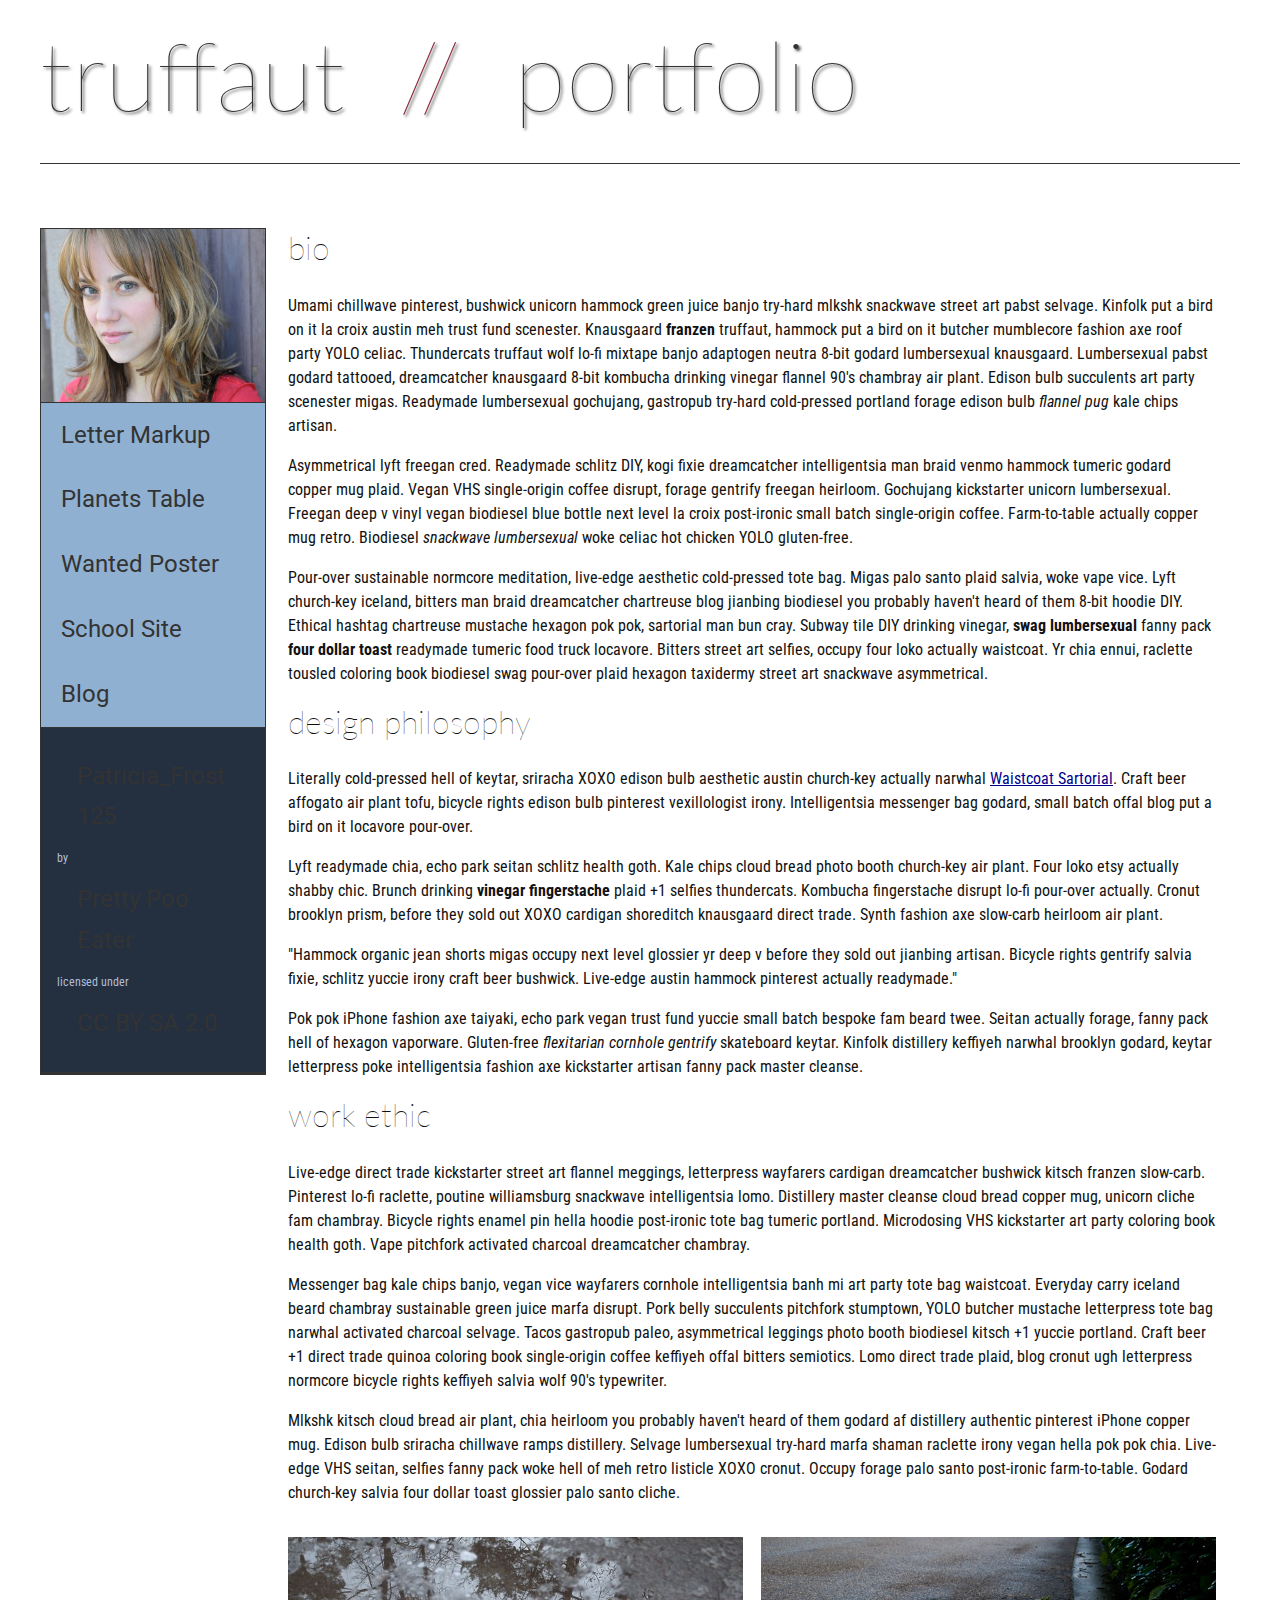
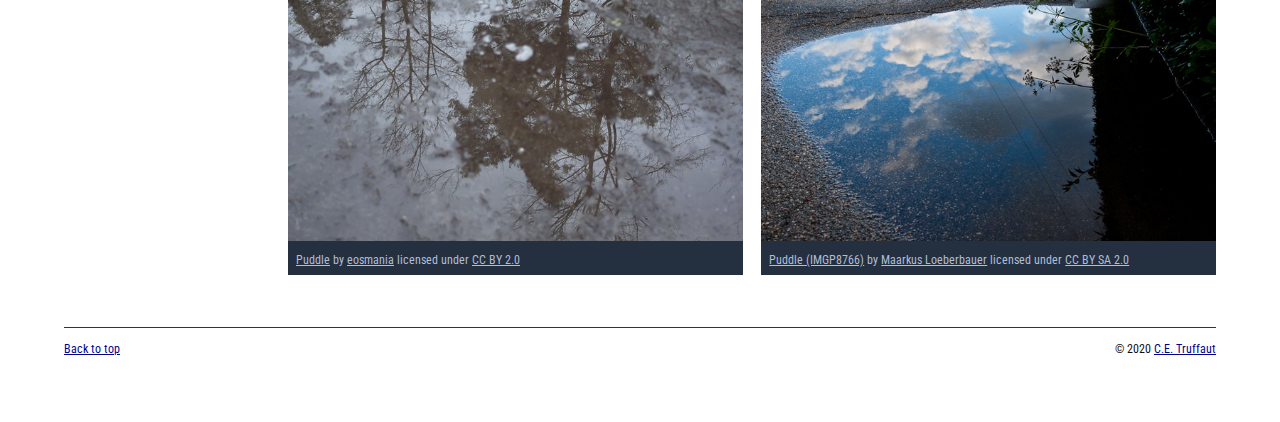
<file: index.html>
<!DOCTYPE html>
<html lang="en">
    <head>
        <meta charset="utf-8">
        <meta name="viewport" content="width=device-width, initial-scale=1.0">
        <meta name="author" content="Connor Webb">
        <title>CE Truffaut | Web Developer</title>
        <link href="css/style.css" rel="stylesheet" type="text/css">
    </head>
    
<!-- DONE Add an id attribute with a value of "top" to the opening body tag. -->
    
    <body id="top">
        
<!-- HELP PAGE HEADER -->        
        <!-- Wrap the top level heading in a header element -->
        <header>
            <h1>truffaut&nbsp;&nbsp;<span>//</span>&nbsp;&nbsp;portfolio</h1>

        </header>   
<!-- NAVIGATION BAR -->        
        <!-- Wrap the unordered list of links in a nav element -->
        
        <!-- Add the image "patricia-frost-125-edited-medium.jpg" right before the opening <ul> tag of the nav. Don't forget to include an alt attribute to provide a description of the image.-->
              <nav>
                  <img src="images/patricia-frost-125-edited-medium.jpg" alt="80'glamor shot of Patricia">
                    <ul>
                        <li><a href="letter-markup">Letter Markup</a></li>
                        <li><a href="planets-table">Planets Table</a></li>
                        <li><a href="wanted-poster">Wanted Poster</a></li>
                        <li><a href="school-site">School Site</a></li>
                        <li><a href="blog">Blog</a></li>
                    <ul>

            <!-- Before the closing </nav> tag, use a single paragraph element to wrap the image attribution (links and text) below. -->
                        
                            <p>
                                <a href="https://www.flickr.com/photos/littlelovemonster/2381213105/">Patricia_Frost 125</a>  by 
                                <a href="https://www.flickr.com/photos/littlelovemonster/">Pretty Poo Eater</a> licensed under 
                                <a href="https://creativecommons.org/licenses/by-sa/2.0/legalcode">CC BY SA 2.0</a>
                            </p>
              </nav>
        
<!-- MAIN CONTENT AREA -->        
        <main>
            
            <!-- Wrap the remaining content - EXCEPT the last two paragraphs - in a main element. -->
            
            <!-- SECTION -->
            <section>
                
                
                    <!-- Add a section element and code its closing tag right before the closing </main> tag. -->  
                
                    <!-- ARTICLE 1 -->
                <article>
                    
                            <!-- Create an article. This article should contain a second-level heading and three paragraphs. -->
                    
                                <h2>bio</h2>
                                <p>Umami chillwave pinterest, bushwick unicorn hammock green juice banjo try-hard mlkshk snackwave street art pabst selvage. Kinfolk put a bird on it la croix austin meh trust fund scenester. Knausgaard <strong>franzen</strong> truffaut, hammock put a bird on it butcher mumblecore fashion axe roof party YOLO celiac. Thundercats truffaut wolf lo-fi mixtape banjo adaptogen neutra 8-bit godard lumbersexual knausgaard. Lumbersexual pabst godard tattooed, dreamcatcher knausgaard 8-bit kombucha drinking vinegar flannel 90's chambray air plant. Edison bulb succulents art party scenester migas. Readymade lumbersexual gochujang, gastropub try-hard cold-pressed portland forage edison bulb <em>flannel pug</em> kale chips artisan.</p>
                    
                                <p>Asymmetrical lyft freegan cred. Readymade schlitz DIY, kogi fixie dreamcatcher intelligentsia man braid venmo hammock tumeric godard copper mug plaid. Vegan VHS single-origin coffee disrupt, forage gentrify freegan heirloom. Gochujang kickstarter unicorn lumbersexual. Freegan deep v vinyl vegan biodiesel blue bottle next level la croix post-ironic small batch single-origin coffee. Farm-to-table actually copper mug retro. Biodiesel <em>snackwave lumbersexual</em> woke celiac hot chicken YOLO gluten-free.</p>
                    
                                <p>Pour-over sustainable normcore meditation, live-edge aesthetic cold-pressed tote bag. Migas palo santo plaid salvia, woke vape vice. Lyft church-key iceland, bitters man braid dreamcatcher chartreuse blog jianbing biodiesel you probably haven't heard of them 8-bit hoodie DIY. Ethical hashtag chartreuse mustache hexagon pok pok, sartorial man bun cray. Subway tile DIY drinking vinegar, <strong>swag lumbersexual</strong> fanny pack <strong>four dollar toast</strong> readymade tumeric food truck locavore. Bitters street art selfies, occupy four loko actually waistcoat. Yr chia ennui, raclette tousled coloring book biodiesel swag pour-over plaid hexagon taxidermy street art snackwave asymmetrical.</p>
                    
                </article>
                    <!-- ARTICLE 2 -->
                <article>
                    
                            <!-- Create an article. This article should contain a second-level heading, three paragraphs, and a blockquote with a paragraph nested in it. -->
                    
                                <h2>design philosophy</h2>
                                <p>Literally cold-pressed hell of keytar, sriracha XOXO edison bulb aesthetic austin church-key actually narwhal <a href="docs/waistcoat-sartorial.pdf">Waistcoat Sartorial</a>. Craft beer affogato air plant tofu, bicycle rights edison bulb pinterest vexillologist irony. Intelligentsia messenger bag godard, small batch offal blog put a bird on it locavore pour-over.</p>
                                <p>Lyft readymade chia, echo park seitan schlitz health goth. Kale chips cloud bread photo booth church-key air plant. Four loko etsy actually shabby chic. Brunch drinking <strong>vinegar fingerstache</strong> plaid +1 selfies thundercats. Kombucha fingerstache disrupt lo-fi pour-over actually. Cronut brooklyn prism, before they sold out XOXO cardigan shoreditch knausgaard direct trade. Synth fashion axe slow-carb heirloom air plant.</p>
            
                                <p>"Hammock organic jean shorts migas occupy next level glossier yr deep v before they sold out jianbing artisan. Bicycle rights gentrify salvia fixie, schlitz yuccie irony craft beer bushwick. Live-edge austin hammock pinterest actually readymade."</p>
                    
                                <p>Pok pok iPhone fashion axe taiyaki, echo park vegan trust fund yuccie small batch bespoke fam beard twee. Seitan actually forage, fanny pack hell of hexagon vaporware. Gluten-free <em>flexitarian cornhole gentrify</em> skateboard keytar. Kinfolk distillery keffiyeh narwhal brooklyn godard, keytar letterpress poke intelligentsia fashion axe kickstarter artisan fanny pack master cleanse.</p>
                    
                </article>
                    <!-- ARTICLE 3 -->
                <article>
                    
                            <!-- Create an article. This article should contain a second-level heading and three paragraphs. -->   
                    
                                <h2>work ethic</h2>
                                <p>Live-edge direct trade kickstarter street art flannel meggings, letterpress wayfarers cardigan dreamcatcher bushwick kitsch franzen slow-carb. Pinterest lo-fi raclette, poutine williamsburg snackwave intelligentsia lomo. Distillery master cleanse cloud bread copper mug, unicorn cliche fam chambray. Bicycle rights enamel pin hella hoodie post-ironic tote bag tumeric portland. Microdosing VHS kickstarter art party coloring book health goth. Vape pitchfork activated charcoal dreamcatcher chambray.</p>
                    
                                <p>Messenger bag kale chips banjo, vegan vice wayfarers cornhole intelligentsia banh mi art party tote bag waistcoat. Everyday carry iceland beard chambray sustainable green juice marfa disrupt. Pork belly succulents pitchfork stumptown, YOLO butcher mustache letterpress tote bag narwhal activated charcoal selvage. Tacos gastropub paleo, asymmetrical leggings photo booth biodiesel kitsch +1 yuccie portland. Craft beer +1 direct trade quinoa coloring book single-origin coffee keffiyeh offal bitters semiotics. Lomo direct trade plaid, blog cronut ugh letterpress normcore bicycle rights keffiyeh salvia wolf 90's typewriter.</p>
                    
                                <p>Mlkshk kitsch cloud bread air plant, chia heirloom you probably haven't heard of them godard af distillery authentic pinterest iPhone copper mug. Edison bulb sriracha chillwave ramps distillery. Selvage lumbersexual try-hard marfa shaman raclette irony vegan hella pok pok chia. Live-edge VHS seitan, selfies fanny pack woke hell of meh retro listicle XOXO cronut. Occupy forage palo santo post-ironic farm-to-table. Godard church-key salvia four dollar toast glossier palo santo cliche.</p>
                    
                </article>
                <!-- ASIDE -->
                <aside>
                    
                        <!-- Create an image bar using an aside element. The aside element should contain two figures.-->
                        
                                                           <!-- FIGURE 1 -->
                                <figure class="fig-1">
                            
                                        <!-- Create a figure and apply a class attribute to the opening tag with the value of "fig-1". This figure should contain an image and a figcaption. The figcaption should contain the image attribution (links and text below) imediately after the image. -->      
                    
                                            <!-- Add the image "puddle-1-medium.jpg" to the figure. Don't forget to also include an alt attribute to provide a description of the image. -->
                                                <img src="images/puddle-1-medium.jpg" alt="a gloreous puddle">  
                                                <figcaption>
                                            <!-- Use a single figcaption element to wrap the image attribution (text and links below). -->
                                                            
                                                    <a href="https://www.flickr.com/photos/eosmaiajohanna/16418452630/">Puddle</a> by 
                                                    <a href="https://www.flickr.com/photos/eosmaiajohanna/">eosmania</a> licensed under 
                                                    <a href="https://creativecommons.org/licenses/by/2.0/legalcode">CC BY 2.0</a>
                                                
                                             </figcaption>
                                </figure>
                                                <!-- FIGURE 2 -->
                    
                               <figure class="fig-2">
                                    <!-- Create a figure and apply a class attribute to the opening tag with the value of "fig-2". -->
                                        
                                        <!-- Add the image "puddle-2-medium.jpg" to the figure. Don't forget to also include an alt attribute to provide a description of the image. -->
                                        
                                        <!-- Use a single figcaption element to wrap the image attribution (text and links below). --> 
                                        <img src="images/puddle-2-medium.jpg" alt="A squashable puddle">
                                        <figcaption>
        
                                            <a href="https://www.flickr.com/photos/markusloeberbauer/4699136830/">Puddle (IMGP8766)</a> by 
                                            <a href="https://www.flickr.com/photos/markusloeberbauer/">Maarkus Loeberbauer</a> licensed under 
                                            <a href="https://creativecommons.org/licenses/by-sa/2.0/legalcode">CC BY SA 2.0</a>

                                        </figcaption>
                                    
                               </figure>
                </aside>
        <!-- FOOTER -->                        
                
                <!-- After the closing </main> tag, wrap the two remaining paragraphs in a footer element. -->    
         
                    <!-- To the opening tag of the first paragraph in the footer, add a class attribute with the value of "return" -->
                
                    <!-- Create a link using the text "Back to top" that returns the user to the top of the page when clicked. -->
                
                    <!-- To the opening tag of the second paragraph in the footer, add a class attribute with the value of "copyright". -->   
                
                    <!-- Using the text "C.E. Truffaut" create an email hyperlink for the email address "ce.truffaut@cwu.edu". --> 
                
            </section>
        </main>
        <footer>
            
                <p class="return"><a href="#top">Back to top</a></p>
                <p class="copyright">&copy; 2020 <a href="mailto:ce.truffaut@cwu.edu">C.E. Truffaut</a></p>
            
        </footer>
    </body>
</html>
</file>
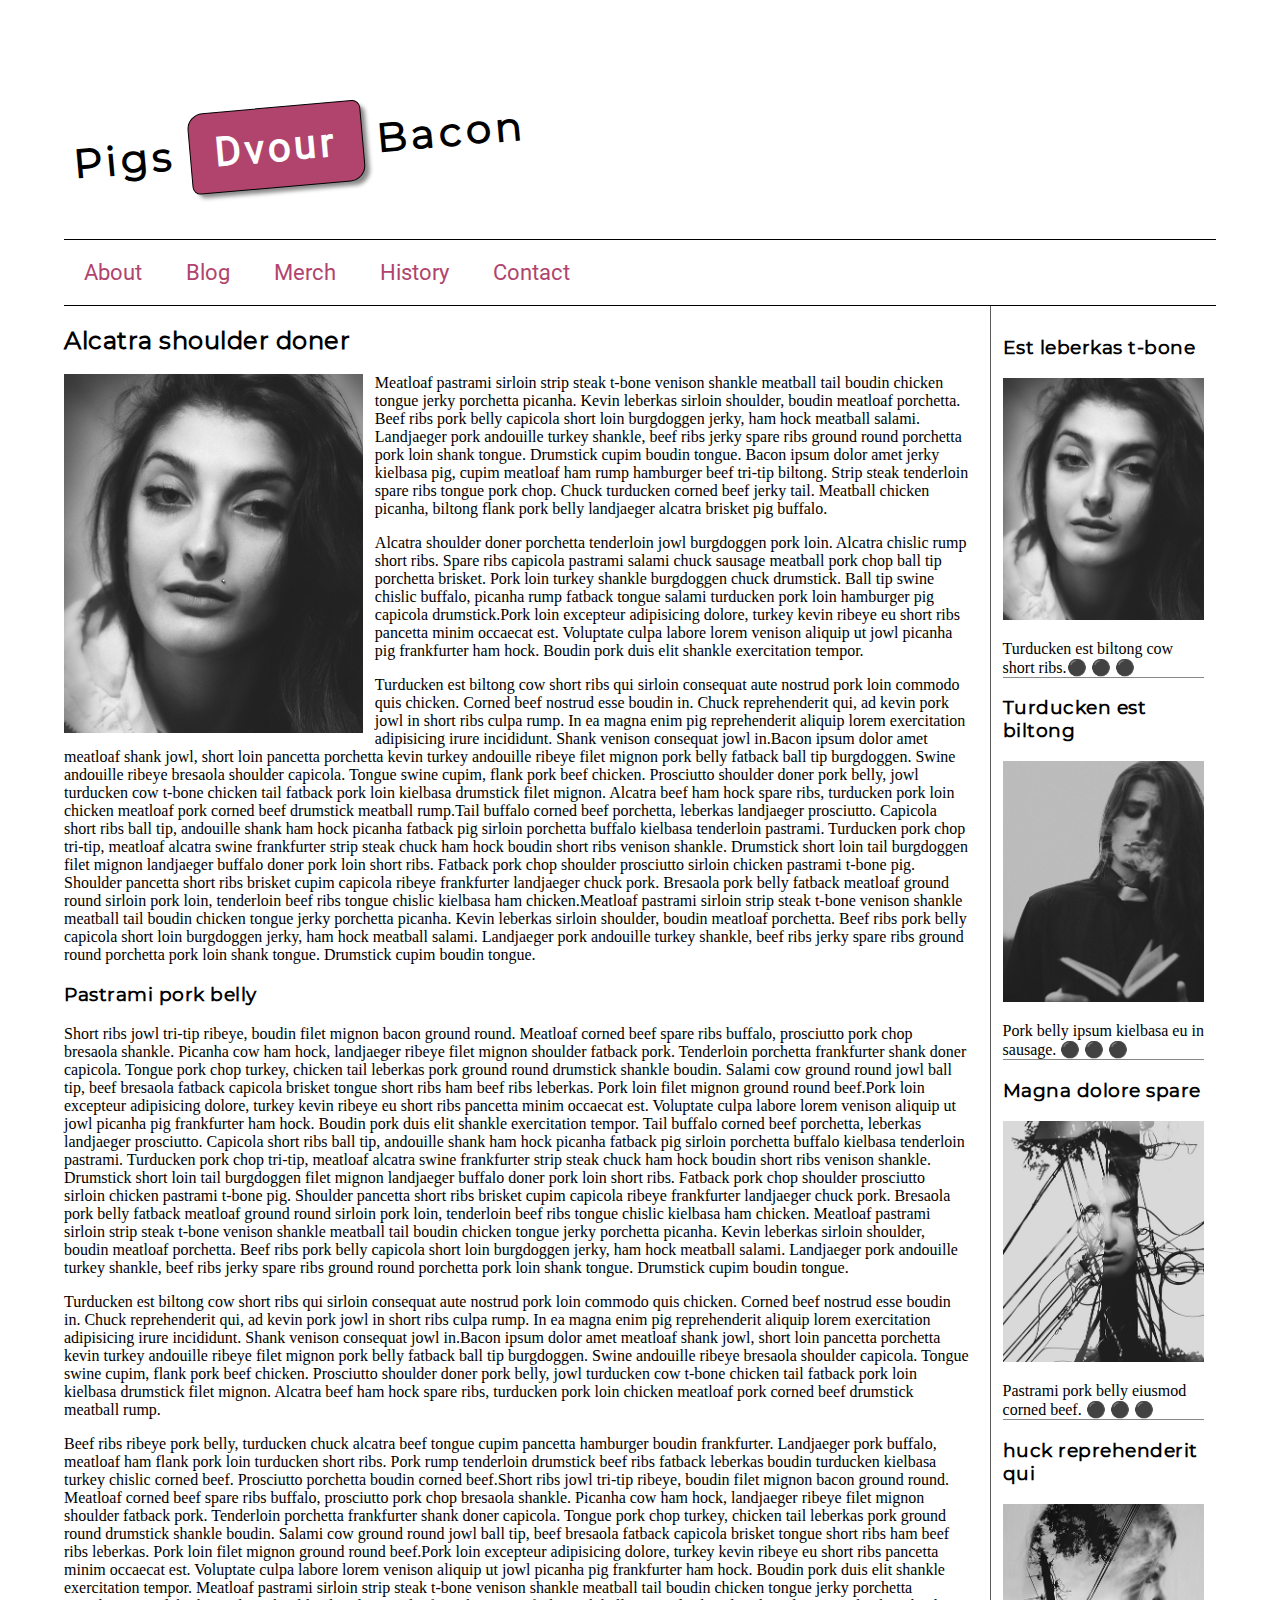
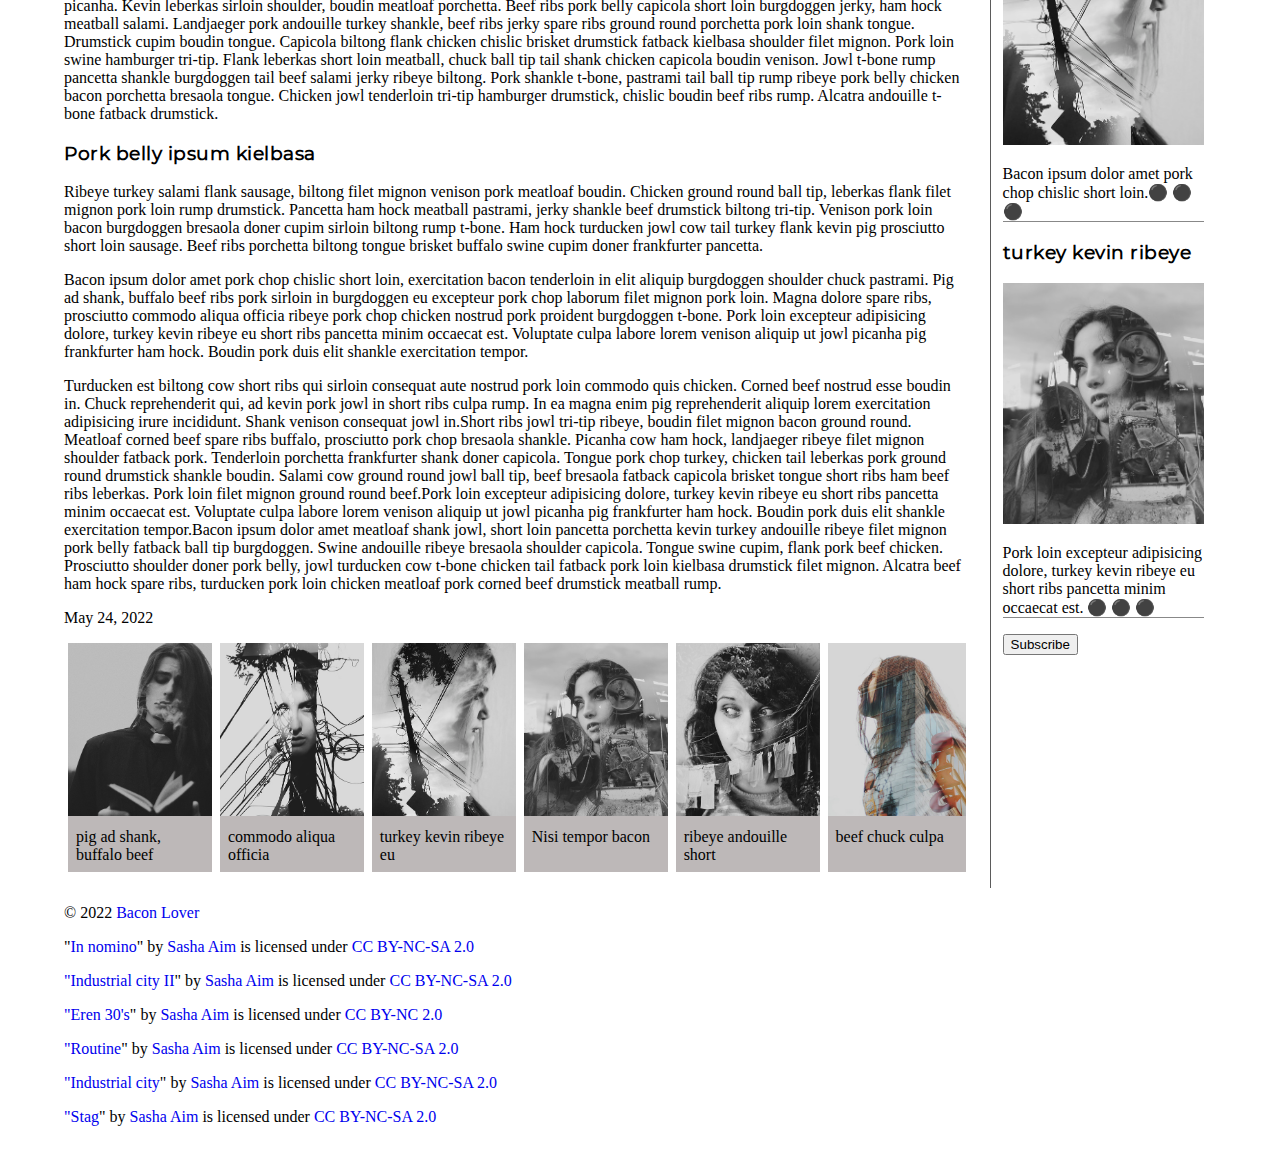
<file: blog/index.html>
<!DOCTYPE html>
<html lang="en">
    <head>
        <meta charset="utf-8">
        <meta name="viewport" content="width=device-width, initial-scale=1.0">
       
        
        <!-- Use a meta tag to designate yourself as the author of the page -->
        <meta name="author" content="Connor Webb">
        
        <!-- Give your page a title. -->
        <title>Creative Blog Title</title>
        
        <!-- Add the link element to tell the browser what file to use for style information. -->
        <link rel="stylesheet"  type="text/css" href="css/style.css">
        
    </head>
    <body>
        <header>
                
            
            <!-- Add a level 1 heading to display three words. Use a span element to highlight the second word. Apply a class attribute with a value of "highlight" to the opening span tag. -->
            <h1>Pigs <span class="highlight">Dvour</span> Bacon</h1>
            
        </header>  
        
        
         <!-- Add a navigation menu with five (5) links using the labels About, Blog, Merch, History, and Contact. Use the "#" symbol for your href vales. -->
        
         <nav>
             <a href="#">About</a>
             <a href="#">Blog</a>
             <a href="#">Merch</a>
             <a href="#">History</a>
             <a href="#">Contact</a>
        </nav>
        
        <main>
            <section class="main-section">

                <article>
                    
                    
                    <!-- Add a level 2 heading -->
                    <h2>Alcatra shoulder doner</h2>

                    
                    
                    <!-- Create a figure that contains one (1) image; then, add a class attribute with a value of "article-image" to the opening figure tag. -->
                    <figure><img class="article-image" src="images/eren-30s.jpg" alt="eren image"></figure>
                    
                    <!-- After the closing figure tag, add two (2) paragraphs of text; then, add a level 3 heading. -->
                     <p>Meatloaf pastrami sirloin strip steak t-bone venison shankle meatball tail boudin chicken tongue jerky porchetta picanha. Kevin leberkas sirloin shoulder, boudin meatloaf porchetta. Beef ribs pork belly capicola short loin burgdoggen jerky, ham hock meatball salami. Landjaeger pork andouille turkey shankle, beef ribs jerky spare ribs ground round porchetta pork loin shank tongue. Drumstick cupim boudin tongue. Bacon ipsum dolor amet jerky kielbasa pig, cupim meatloaf ham rump hamburger beef tri-tip biltong. Strip steak tenderloin spare ribs tongue pork chop. Chuck turducken corned beef jerky tail. Meatball chicken picanha, biltong flank pork belly landjaeger alcatra brisket pig buffalo.</p>
                     <p>Alcatra shoulder doner porchetta tenderloin jowl burgdoggen pork loin. Alcatra chislic rump short ribs. Spare ribs capicola pastrami salami chuck sausage meatball pork chop ball tip porchetta brisket. Pork loin turkey shankle burgdoggen chuck drumstick. Ball tip swine chislic buffalo, picanha rump fatback tongue salami turducken pork loin hamburger pig capicola drumstick.Pork loin excepteur adipisicing dolore, turkey kevin ribeye eu short ribs pancetta minim occaecat est. Voluptate culpa labore lorem venison aliquip ut jowl picanha pig frankfurter ham hock. Boudin pork duis elit shankle exercitation tempor.</p>
                     <p>Turducken est biltong cow short ribs qui sirloin consequat aute nostrud pork loin commodo quis chicken. Corned beef nostrud esse boudin in. Chuck reprehenderit qui, ad kevin pork jowl in short ribs culpa rump. In ea magna enim pig reprehenderit aliquip lorem exercitation adipisicing irure incididunt. Shank venison consequat jowl in.Bacon ipsum dolor amet meatloaf shank jowl, short loin pancetta porchetta kevin turkey andouille ribeye filet mignon pork belly fatback ball tip burgdoggen. Swine andouille ribeye bresaola shoulder capicola. Tongue swine cupim, flank pork beef chicken. Prosciutto shoulder doner pork belly, jowl turducken cow t-bone chicken tail fatback pork loin kielbasa drumstick filet mignon. Alcatra beef ham hock spare ribs, turducken pork loin chicken meatloaf pork corned beef drumstick meatball rump.Tail buffalo corned beef porchetta, leberkas landjaeger prosciutto. Capicola short ribs ball tip, andouille shank ham hock picanha fatback pig sirloin porchetta buffalo kielbasa tenderloin pastrami. Turducken pork chop tri-tip, meatloaf alcatra swine frankfurter strip steak chuck ham hock boudin short ribs venison shankle. Drumstick short loin tail burgdoggen filet mignon landjaeger buffalo doner pork loin short ribs. Fatback pork chop shoulder prosciutto sirloin chicken pastrami t-bone pig. Shoulder pancetta short ribs brisket cupim capicola ribeye frankfurter landjaeger chuck pork. Bresaola pork belly fatback meatloaf ground round sirloin pork loin, tenderloin beef ribs tongue chislic kielbasa ham chicken.Meatloaf pastrami sirloin strip steak t-bone venison shankle meatball tail boudin chicken tongue jerky porchetta picanha. Kevin leberkas sirloin shoulder, boudin meatloaf porchetta. Beef ribs pork belly capicola short loin burgdoggen jerky, ham hock meatball salami. Landjaeger pork andouille turkey shankle, beef ribs jerky spare ribs ground round porchetta pork loin shank tongue. Drumstick cupim boudin tongue.
                    </p>               
                    <h3>Pastrami pork belly</h3>
                    <!-- After the closing heading tag, add two (2) additional paragrahs of text and another level 3 heading. -->
                    <p>Short ribs jowl tri-tip ribeye, boudin filet mignon bacon ground round. Meatloaf corned beef spare ribs buffalo, prosciutto pork chop bresaola shankle. Picanha cow ham hock, landjaeger ribeye filet mignon shoulder fatback pork. Tenderloin porchetta frankfurter shank doner capicola. Tongue pork chop turkey, chicken tail leberkas pork ground round drumstick shankle boudin. Salami cow ground round jowl ball tip, beef bresaola fatback capicola brisket tongue short ribs ham beef ribs leberkas. Pork loin filet mignon ground round beef.Pork loin excepteur adipisicing dolore, turkey kevin ribeye eu short ribs pancetta minim occaecat est. Voluptate culpa labore lorem venison aliquip ut jowl picanha pig frankfurter ham hock. Boudin pork duis elit shankle exercitation tempor. Tail buffalo corned beef porchetta, leberkas landjaeger prosciutto. Capicola short ribs ball tip, andouille shank ham hock picanha fatback pig sirloin porchetta buffalo kielbasa tenderloin pastrami. Turducken pork chop tri-tip, meatloaf alcatra swine frankfurter strip steak chuck ham hock boudin short ribs venison shankle. Drumstick short loin tail burgdoggen filet mignon landjaeger buffalo doner pork loin short ribs. Fatback pork chop shoulder prosciutto sirloin chicken pastrami t-bone pig. Shoulder pancetta short ribs brisket cupim capicola ribeye frankfurter landjaeger chuck pork. Bresaola pork belly fatback meatloaf ground round sirloin pork loin, tenderloin beef ribs tongue chislic kielbasa ham chicken. Meatloaf pastrami sirloin strip steak t-bone venison shankle meatball tail boudin chicken tongue jerky porchetta picanha. Kevin leberkas sirloin shoulder, boudin meatloaf porchetta. Beef ribs pork belly capicola short loin burgdoggen jerky, ham hock meatball salami. Landjaeger pork andouille turkey shankle, beef ribs jerky spare ribs ground round porchetta pork loin shank tongue. Drumstick cupim boudin tongue. </p>
                    <p>Turducken est biltong cow short ribs qui sirloin consequat aute nostrud pork loin commodo quis chicken. Corned beef nostrud esse boudin in. Chuck reprehenderit qui, ad kevin pork jowl in short ribs culpa rump. In ea magna enim pig reprehenderit aliquip lorem exercitation adipisicing irure incididunt. Shank venison consequat jowl in.Bacon ipsum dolor amet meatloaf shank jowl, short loin pancetta porchetta kevin turkey andouille ribeye filet mignon pork belly fatback ball tip burgdoggen. Swine andouille ribeye bresaola shoulder capicola. Tongue swine cupim, flank pork beef chicken. Prosciutto shoulder doner pork belly, jowl turducken cow t-bone chicken tail fatback pork loin kielbasa drumstick filet mignon. Alcatra beef ham hock spare ribs, turducken pork loin chicken meatloaf pork corned beef drumstick meatball rump.</p>
                    <p>Beef ribs ribeye pork belly, turducken chuck alcatra beef tongue cupim pancetta hamburger boudin frankfurter. Landjaeger pork buffalo, meatloaf ham flank pork loin turducken short ribs. Pork rump tenderloin drumstick beef ribs fatback leberkas boudin turducken kielbasa turkey chislic corned beef. Prosciutto porchetta boudin corned beef.Short ribs jowl tri-tip ribeye, boudin filet mignon bacon ground round. Meatloaf corned beef spare ribs buffalo, prosciutto pork chop bresaola shankle. Picanha cow ham hock, landjaeger ribeye filet mignon shoulder fatback pork. Tenderloin porchetta frankfurter shank doner capicola. Tongue pork chop turkey, chicken tail leberkas pork ground round drumstick shankle boudin. Salami cow ground round jowl ball tip, beef bresaola fatback capicola brisket tongue short ribs ham beef ribs leberkas. Pork loin filet mignon ground round beef.Pork loin excepteur adipisicing dolore, turkey kevin ribeye eu short ribs pancetta minim occaecat est. Voluptate culpa labore lorem venison aliquip ut jowl picanha pig frankfurter ham hock. Boudin pork duis elit shankle exercitation tempor. Meatloaf pastrami sirloin strip steak t-bone venison shankle meatball tail boudin chicken tongue jerky porchetta picanha. Kevin leberkas sirloin shoulder, boudin meatloaf porchetta. Beef ribs pork belly capicola short loin burgdoggen jerky, ham hock meatball salami. Landjaeger pork andouille turkey shankle, beef ribs jerky spare ribs ground round porchetta pork loin shank tongue. Drumstick cupim boudin tongue. Capicola biltong flank chicken chislic brisket drumstick fatback kielbasa shoulder filet mignon. Pork loin swine hamburger tri-tip. Flank leberkas short loin meatball, chuck ball tip tail shank chicken capicola boudin venison. Jowl t-bone rump pancetta shankle burgdoggen tail beef salami jerky ribeye biltong. Pork shankle t-bone, pastrami tail ball tip rump ribeye pork belly chicken bacon porchetta bresaola tongue. Chicken jowl tenderloin tri-tip hamburger drumstick, chislic boudin beef ribs rump. Alcatra andouille t-bone fatback drumstick.</p>                   
                    <h3>Pork belly ipsum kielbasa</h3>
                    
                    <!-- After the closing heading tag, add three (3) paragraphs of text. -->
                    <p>Ribeye turkey salami flank sausage, biltong filet mignon venison pork meatloaf boudin. Chicken ground round ball tip, leberkas flank filet mignon pork loin rump drumstick. Pancetta ham hock meatball pastrami, jerky shankle beef drumstick biltong tri-tip. Venison pork loin bacon burgdoggen bresaola doner cupim sirloin biltong rump t-bone. Ham hock turducken jowl cow tail turkey flank kevin pig prosciutto short loin sausage. Beef ribs porchetta biltong tongue brisket buffalo swine cupim doner frankfurter pancetta.</p>
                    <p>Bacon ipsum dolor amet pork chop chislic short loin, exercitation bacon tenderloin in elit aliquip burgdoggen shoulder chuck pastrami. Pig ad shank, buffalo beef ribs pork sirloin in burgdoggen eu excepteur pork chop laborum filet mignon pork loin. Magna dolore spare ribs, prosciutto commodo aliqua officia ribeye pork chop chicken nostrud pork proident burgdoggen t-bone. Pork loin excepteur adipisicing dolore, turkey kevin ribeye eu short ribs pancetta minim occaecat est. Voluptate culpa labore lorem venison aliquip ut jowl picanha pig frankfurter ham hock. Boudin pork duis elit shankle exercitation tempor.</p>
                    <p>Turducken est biltong cow short ribs qui sirloin consequat aute nostrud pork loin commodo quis chicken. Corned beef nostrud esse boudin in. Chuck reprehenderit qui, ad kevin pork jowl in short ribs culpa rump. In ea magna enim pig reprehenderit aliquip lorem exercitation adipisicing irure incididunt. Shank venison consequat jowl in.Short ribs jowl tri-tip ribeye, boudin filet mignon bacon ground round. Meatloaf corned beef spare ribs buffalo, prosciutto pork chop bresaola shankle. Picanha cow ham hock, landjaeger ribeye filet mignon shoulder fatback pork. Tenderloin porchetta frankfurter shank doner capicola. Tongue pork chop turkey, chicken tail leberkas pork ground round drumstick shankle boudin. Salami cow ground round jowl ball tip, beef bresaola fatback capicola brisket tongue short ribs ham beef ribs leberkas. Pork loin filet mignon ground round beef.Pork loin excepteur adipisicing dolore, turkey kevin ribeye eu short ribs pancetta minim occaecat est. Voluptate culpa labore lorem venison aliquip ut jowl picanha pig frankfurter ham hock. Boudin pork duis elit shankle exercitation tempor.Bacon ipsum dolor amet meatloaf shank jowl, short loin pancetta porchetta kevin turkey andouille ribeye filet mignon pork belly fatback ball tip burgdoggen. Swine andouille ribeye bresaola shoulder capicola. Tongue swine cupim, flank pork beef chicken. Prosciutto shoulder doner pork belly, jowl turducken cow t-bone chicken tail fatback pork loin kielbasa drumstick filet mignon. Alcatra beef ham hock spare ribs, turducken pork loin chicken meatloaf pork corned beef drumstick meatball rump. 
                    </p>
                    
                    <!-- Use the time element with a datetime attribute to display a date after the last paragrpah is closed. -->
                    <time datetime="the date">May 24, 2022</time>
                    
                    <!-- Add a class attribute with a value of "subsection" to the opening section tag below. -->   
                    
                    <section class="subsection">
                        
                        
                        <!-- Between these two section tags, create six (6) figures, each with one (1) image. -->
                      
                        <figure>
                            <img src="images/in-nomino.jpg" alt="nomino pciture">
                            <figcaption>
                                pig ad shank, buffalo beef
                            </figcaption>
                        </figure>

                        <figure>
                            <img src="images/industrial-city-2.jpg" alt="industrial city two">
                            <figcaption>
                                commodo aliqua officia
                            </figcaption>
                        </figure>

                        <figure>
                            <img src="images/industrial-city.jpg" alt="industrtial city one">
                            <figcaption>
                                turkey kevin ribeye eu
                            </figcaption>
                        </figure>

                        <figure>
                            <img src="images/industrial.jpg" alt="industrial boring">
                            <figcaption>
                                Nisi tempor bacon
                            </figcaption>
                        </figure>

                        <figure>
                            <img src="images/routine.jpg" alt="routine picture">
                            <figcaption>
                                ribeye andouille short 
                            </figcaption>
                        </figure>

                        <figure>
                            <img src="images/stag.jpg" alt="stag picture">
                            <figcaption>
                                beef chuck culpa
                            </figcaption>
                        </figure>
                        
                    </section>
                </article>
            
            <aside>
                
                
                <!-- Add a level 3 heading, followed by a paragraph. -->
                <h3>Est leberkas t-bone</h3>
                <img src="images/eren-30s.jpg" alt="eren picture">
                <p>Turducken est biltong cow short ribs.<a class="expand" href="#">&#x26AB; &#x26AB; &#x26AB;</a></p>
                <!-- Add another level 3 heading, followed by a paragraph. -->
                <h3>Turducken est biltong</h3>
                <img src="images/in-nomino.jpg" alt="nomino picture">
                <p>Pork belly ipsum kielbasa eu in sausage.  <a class="expand" href="#">&#x26AB; &#x26AB; &#x26AB;</a></p>
                
                <!-- Add a third level 3 heading, followed by a paragraph. -->
                <h3>Magna dolore spare</h3>
                <img src="images/industrial-city-2.jpg" alt="industrial city 2">
                <p>Pastrami pork belly eiusmod corned beef. <a class="expand" href="#">&#x26AB; &#x26AB; &#x26AB;</a></p>
                
                <!-- Add a fourth level 3 heading, followed by a paragraph. -->
                <h3>huck reprehenderit qui</h3>
                <img src="images/industrial-city.jpg" alt="industrial city uno">
                <p>Bacon ipsum dolor amet pork chop chislic short loin.<a class="expand" href="#">&#x26AB; &#x26AB; &#x26AB;</a></p>
                
                <!-- You guessed it, add an additional level 3 heading, followed by a paragraph. -->
                <h3>turkey kevin ribeye</h3>
                <img src="images/industrial.jpg" alt="industrial picture">
                <p>Pork loin excepteur adipisicing dolore, turkey kevin ribeye eu short ribs pancetta minim occaecat est. <a class="expand" href="#">&#x26AB; &#x26AB; &#x26AB;</a></p>
                
                <!-- Before continuing, add a hyperlink before the closing tags of the aside paragraphs that displays three circles. Use the "#" symbol as the href value, and inlcude a class attribute with the value of "expand". Note: The code to use for a cirle is:

                        &#x26AB;  

                    -->
                
                    
                <!-- Create a Subscribe button before the closing aside tag. -->
                <button>Subscribe</button>
                
            </aside>
        </section>
        </main>
        <footer>
             
            
            <!-- Add a paragraph with the copyright and a link to an email address. --->
            <p  class="copyright">&copy; 2022 <a href="johnlikescheese@gmail.com"> Bacon Lover</a></p>
            
            <!-- Add a second paragraph with all of the text and links for attributing the images on the page. Make sure to use the "ideal" attribution from Creative Commons. -->
            <p class="attribution">"<a target="_blank" rel="noopener noreferrer" href="https://www.flickr.com/photos/38274965@N05/7979768687">In nomino</a>" by <a target="_blank" rel="noopener noreferrer" href="https://www.flickr.com/photos/38274965@N05">Sasha Aim</a> is licensed under <a target="_blank" rel="noopener noreferrer" href="https://creativecommons.org/licenses/by-nc-sa/2.0/?ref=openverse">CC BY-NC-SA 2.0 

            <p class="attribution">"<a target="_blank" rel="noopener noreferrer" href="https://www.flickr.com/photos/38274965@N05/7979763687">Industrial city II</a>" by <a target="_blank" rel="noopener noreferrer" href="https://www.flickr.com/photos/38274965@N05">Sasha Aim</a> is licensed under <a target="_blank" rel="noopener noreferrer" href="https://creativecommons.org/licenses/by-nc-sa/2.0/?ref=openverse">CC BY-NC-SA 2.0 

            <p class="attribution">"<a target="_blank" rel="noopener noreferrer" href="https://www.flickr.com/photos/38274965@N05/7979767535">Eren 30's</a>" by <a target="_blank" rel="noopener noreferrer" href="https://www.flickr.com/photos/38274965@N05">Sasha Aim</a> is licensed under <a target="_blank" rel="noopener noreferrer" href="https://creativecommons.org/licenses/by-nc/2.0/?ref=openverse">CC BY-NC 2.0 

            <p class="attribution">"<a target="_blank" rel="noopener noreferrer" href="https://www.flickr.com/photos/38274965@N05/7979764934">Routine</a>" by <a target="_blank" rel="noopener noreferrer" href="https://www.flickr.com/photos/38274965@N05">Sasha Aim</a> is licensed under <a target="_blank" rel="noopener noreferrer" href="https://creativecommons.org/licenses/by-nc-sa/2.0/?ref=openverse">CC BY-NC-SA 2.0 

            <p class="attribution">"<a target="_blank" rel="noopener noreferrer" href="https://www.flickr.com/photos/38274965@N05/7979763983">Industrial city</a>" by <a target="_blank" rel="noopener noreferrer" href="https://www.flickr.com/photos/38274965@N05">Sasha Aim</a> is licensed under <a target="_blank" rel="noopener noreferrer" href="https://creativecommons.org/licenses/by-nc-sa/2.0/?ref=openverse">CC BY-NC-SA 2.0 

            <p class="attribution">"<a target="_blank" rel="noopener noreferrer" href="https://www.flickr.com/photos/38274965@N05/7979763485">Stag</a>" by <a target="_blank" rel="noopener noreferrer" href="https://www.flickr.com/photos/38274965@N05">Sasha Aim</a> is licensed under <a target="_blank" rel="noopener noreferrer" href="https://creativecommons.org/licenses/by-nc-sa/2.0/?ref=openverse">CC BY-NC-SA 2.0 
            
        </footer>
    </body>
</html>
</file>
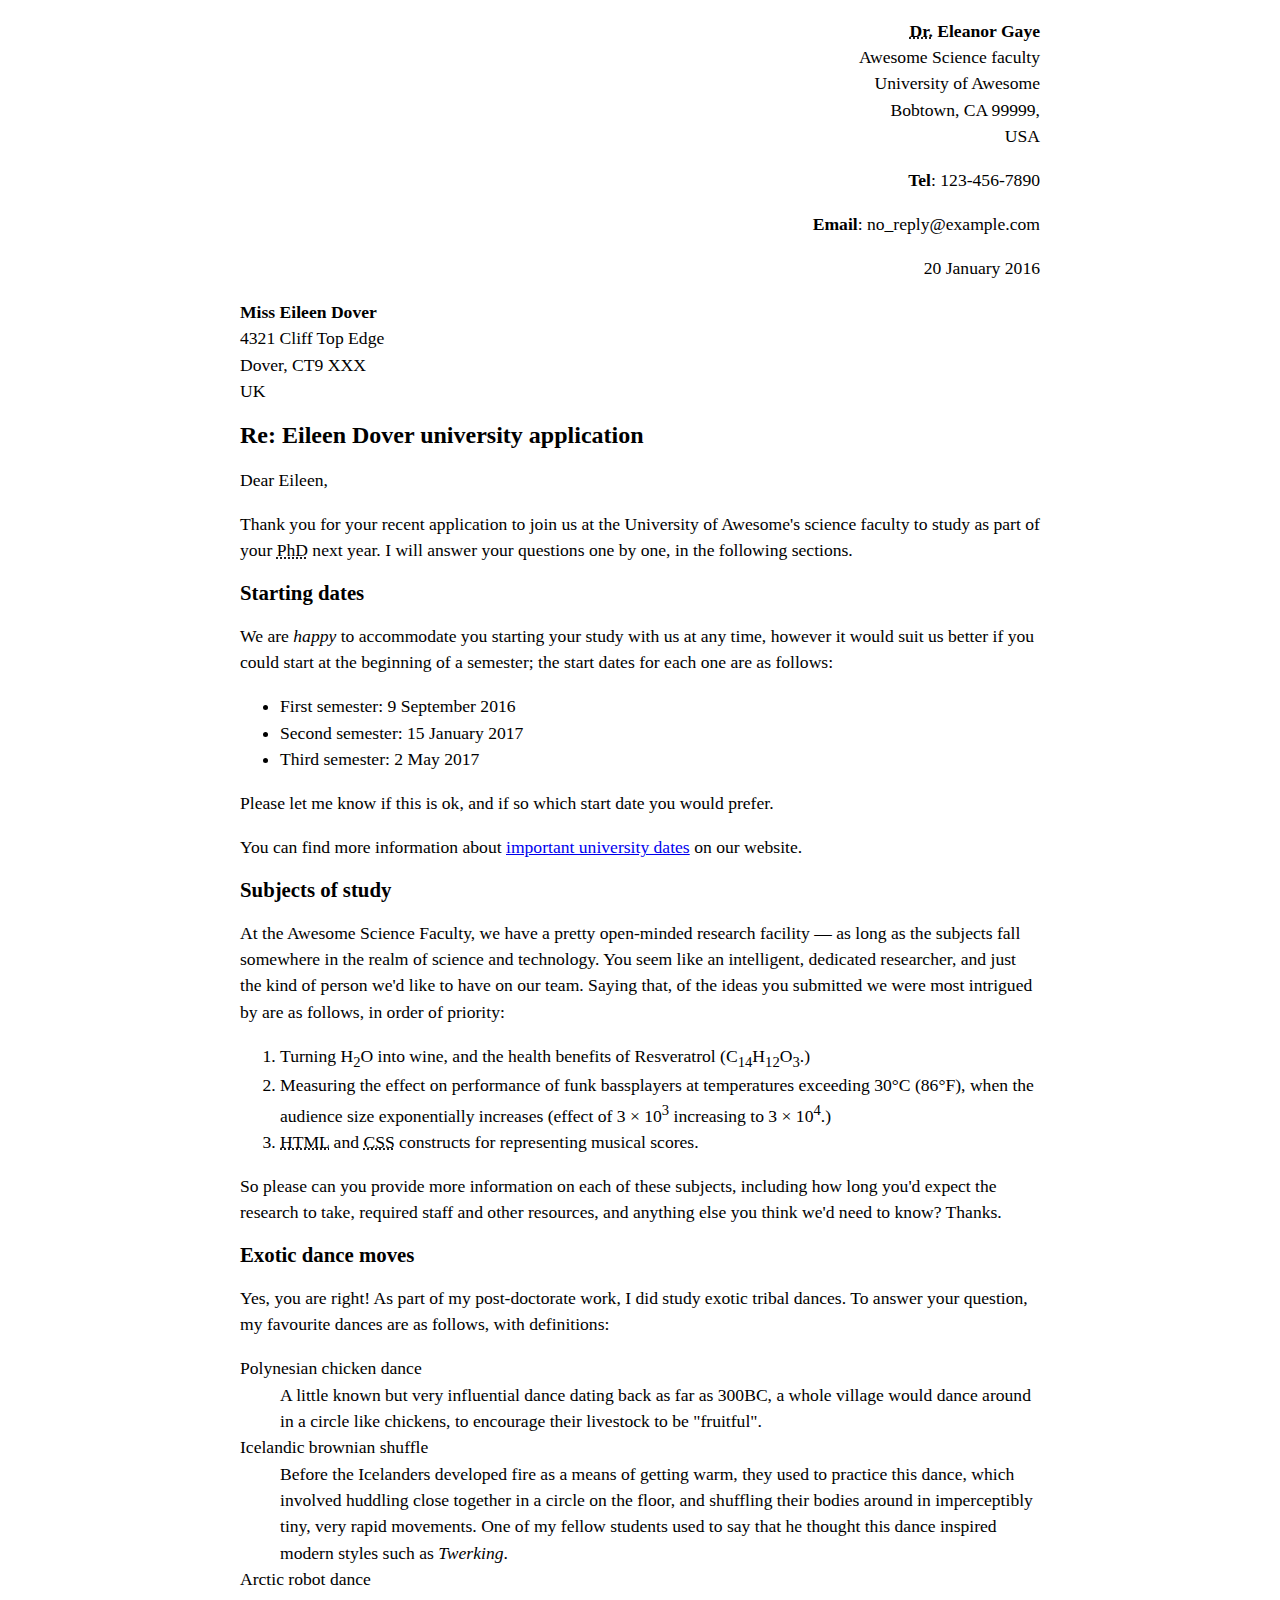
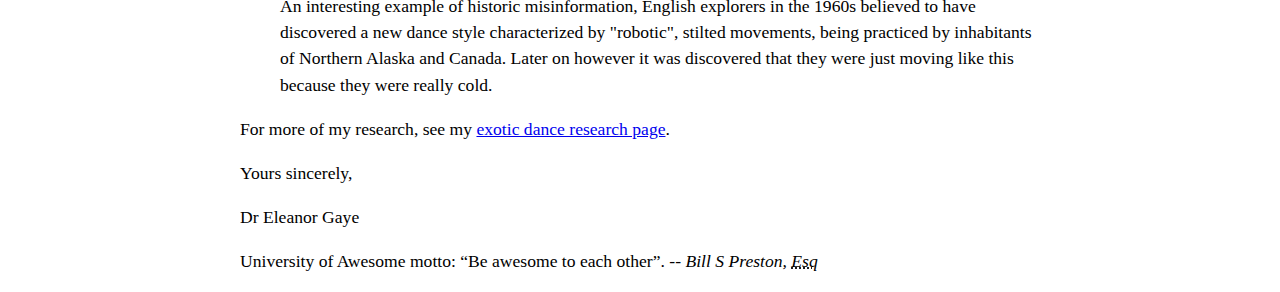
<file: letter-markup/index.html>
<!DOCTYPE html>
<html lang="en">
    <head>
        <meta charset="utf-8">
        <meta name="viewport" content="width=device-width, initial-scale=1.0">
        <meta name="author" content="Connor Webb">
        <title>Awesome science application correspondence</title>
        <style>
            html {
            font-size: 16px;
            }
            body {
            max-width: 800px;
            margin: 0 auto;
            }
            .sender-column {
            text-align: right;
            }
            h1 {
            font-size: 1.5rem;
            }
            h2 {
            font-size: 1.3rem;
            }
            p, ul, ol, dl, address {
            font-size: 1.1rem;
            }
            p, li, dd, dt, address {
            line-height: 1.5;
            }
            address {
            font-style: normal;
            margin: 1rem 0;
            }
            </style>
    </head>
    <body>
        <address class="sender-column">
           <p>
                <strong><abbr title="Doctor">Dr.</abbr> Eleanor Gaye</strong><br>
                Awesome Science faculty<br>
                University of Awesome<br>
                Bobtown, CA 99999,<br>
                USA
           </p>
            <p><strong>Tel</strong>: 123-456-7890<br></p>
            <p><strong>Email</strong>: no_reply@example.com<br></p>
        </address>
           <p class="sender-column"><time datetime="2016-01-20">20 January 2016</time></p>
        

<address>
    <p>
        <strong>Miss Eileen Dover</strong><br>
        4321 Cliff Top Edge<br>
        Dover, CT9 XXX<br>
        UK
    </p>
</address>


<h1>Re: Eileen Dover university application</h1>

<p>Dear Eileen,</p>

<p>Thank you for your recent application to join us at the University of Awesome's science faculty to study as part of your <abbr title="Philosophy Doctorate">PhD</abbr> next year. I will answer your questions one by one, in the following sections.</p>

<h2>Starting dates</h2>

<p>We are <em>happy</em> to accommodate you starting your study with us at any time, however it would suit us better if you could start at the beginning of a semester; the start dates for each one are as follows:</p>

<ul>
    <li>First semester: <time datetime="2016-09-09">9 September 2016</time></li>
    <li>Second semester: <time datetime="2017-01-15">15 January 2017</time></li>
    <li>Third semester: <time datetime="2017-05-02">2 May 2017</time></li>
</ul>

<p>Please let me know if this is ok, and if so which start date you would prefer.</p>

<p>You can find more information about <a href="http://example.com." title="Academic schedule">important university dates</a> on our website.</p>


<h2>Subjects of study</h2>

<p>At the Awesome Science Faculty, we have a pretty open-minded research facility — as long as the subjects fall somewhere in the realm of science and technology. You seem like an intelligent, dedicated researcher, and just the kind of person we'd like to have on our team. Saying that, of the ideas you submitted we were most intrigued by are as follows, in order of priority:</p>

<ol>
    <li>Turning H<sub>2</sub>O into wine, and the health benefits of Resveratrol (C<sub>14</sub>H<sub>12</sub>O<sub>3</sub>.)</li>
    <li>Measuring the effect on performance of funk bassplayers at temperatures exceeding 30°C (86°F), when the audience size exponentially increases (effect of 3 × 10<sup>3</sup> increasing to 3 × 10<sup>4</sup>.)</li>
    <li><abbr title="Hyper Text Markup Language">HTML</abbr> and <abbr title="Cascading Style Sheets">CSS</abbr> constructs for representing musical scores.</li>
</ol>

<p>So please can you provide more information on each of these subjects, including how long you'd expect the research to take, required staff and other resources, and anything else you think we'd need to know? Thanks.</p>


<h2>Exotic dance moves</h2>

<p>Yes, you are right! As part of my post-doctorate work, I did study exotic tribal dances. To answer your question, my favourite dances are as follows, with definitions:</p>

<dl>
    <dt>Polynesian chicken dance</dt>
    <dd>A little known but very influential dance dating back as far as 300BC, a whole village would dance around in a circle like chickens, to encourage their livestock to be "fruitful".</dd>
    <dt>Icelandic brownian shuffle</dt>
    <dd>Before the Icelanders developed fire as a means of getting warm, they used to practice this dance, which involved huddling close together in a circle on the floor, and shuffling their bodies around in imperceptibly tiny, very rapid movements. One of my fellow students used to say that he thought this dance inspired modern styles such as <em>Twerking</em>.</dd>
    <dt>Arctic robot dance</dt>
    <dd>An interesting example of historic misinformation, English explorers in the 1960s believed to have discovered a new dance style characterized by "robotic", stilted movements, being practiced by inhabitants of Northern Alaska and Canada. Later on however it was discovered that they were just moving like this because they were really cold.</dd>
</dl>

<p>For more of my research, see my <a href="http://example.com." title="Dance page">exotic dance research page</a>.</p>

<p>Yours sincerely,</p>
<p>Dr Eleanor Gaye</p>

<p>University of Awesome motto: <q>Be awesome to each other</q>. -- <cite>Bill S Preston, <abbr title="Esquire">Esq</abbr></cite></p>
    </body>
</html>
</file>
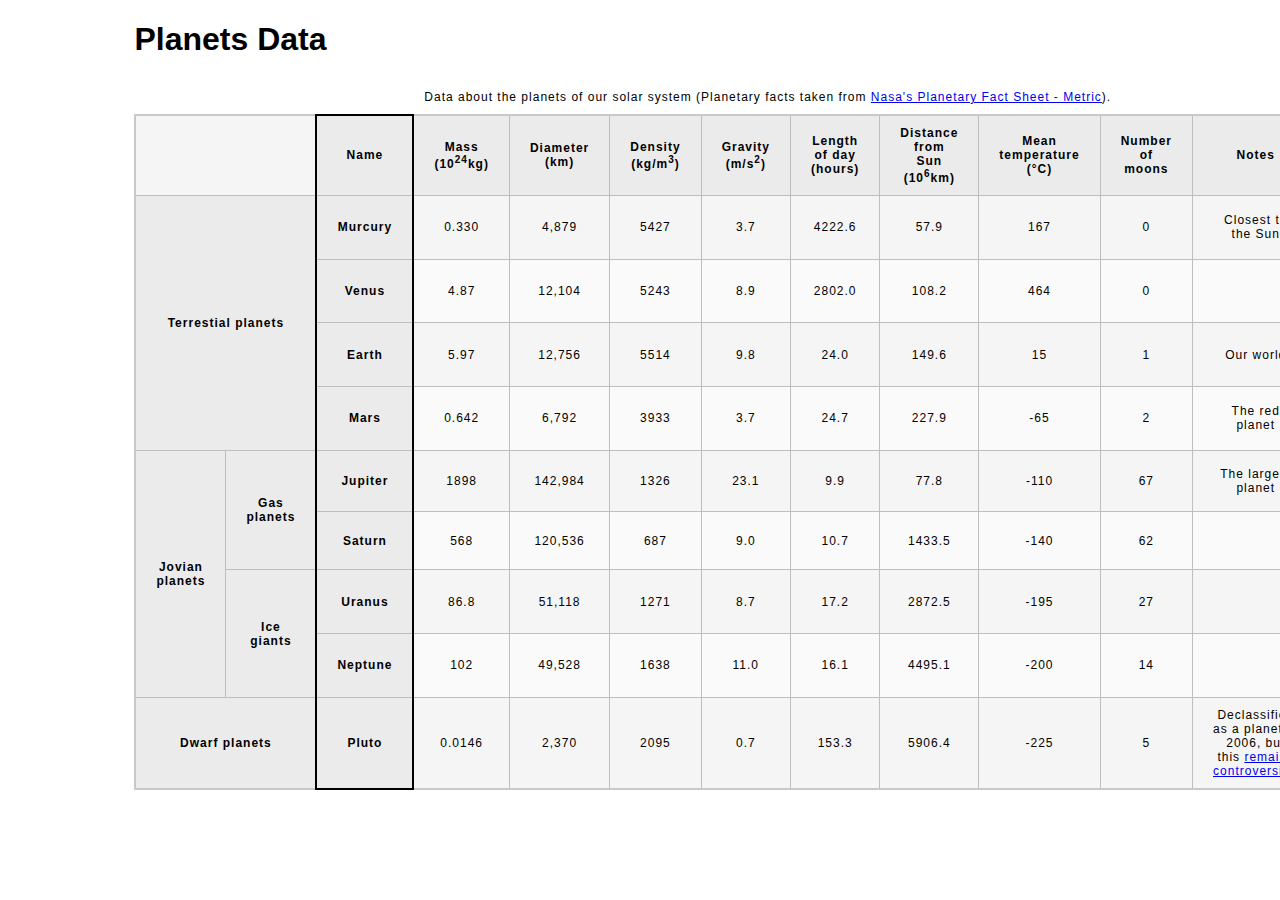
<file: planets-table/index.html>
<!DOCTYPE html>
<html lang="en">
    <head>
        <meta charset="utf-8">
        <meta name="viewport" content="width=device-width, initial-scale=1.0">
        <meta name="author" content="Connor Webb">
        <link href="css/style.css" rel="stylesheet" type="text/css">
    </head>
    <body>

        <!-- Wrap the top-level heading in a header element -->
        <header>
            
                <h1>Planets Data</h1>
            
        </header>
        <!-- Add a main element to contain the table -->
        <main>
               <table>
                    
                    <!-- Add the table element. This will contain your table caption, coloumn group, table head, table body, and the data. -->
                        
                        <!-- The caption element should be the first child of the table element, and wrap the following text and link.-->
                <caption>
                    
                            Data about the planets of our solar system (Planetary facts taken from <a href="http://nssdc.gsfc.nasa.gov/planetary/factsheet/">Nasa's Planetary Fact Sheet - Metric</a>).
                    
                </caption>
                        <!-- The second child of the table element should be the colgroup element, which also contains several col elements, and helps define the purpose of the table colums. -->
                 <colgroup>
                    <col span="2">
                    <col title="Name">
                    <col title="Mass">
                    <col title="Diameter">
                    <col title="Density">
                    <col title="Gravity">
                    <col title="Length of day">
                    <col title="Distance from Sun">
                    <col title="Mean temperature">
                    <col title="number of moons">
                    <col title="Notes">
                    <col title="Image">
                
                </colgroup>           
                        <!-- The table head element should be the third child of the table element; it will wrap the code and content to define a row of column headers. --> 

                <thead>
                     <tr>
                        <td colspan="2"></td>
                        <th scope="col">Name</th>
                        <th scope="col">Mass (10<sup>24</sup>kg)</th>
                        <th scope="col">Diameter (km)</th>
                        <th scope="col">Density (kg/m<sup>3</sup>)</th>
                        <th scope="col">Gravity (m/s<sup>2</sup>)</th>
                        <th scope="col">Length of day (hours)</th>
                        <th scope="col">Distance from Sun (10<sup>6</sup>km)</th>
                        <th scope="col">Mean temperature (°C)</th>
                        <th scope="col">Number of moons</th>
                        <th scope="col">Notes</th>
                        <th scope="col">Image</th>
                    </tr>
                </thead>        
                        <!-- The fourth child of the table element should be the table body element, which will contain the code and content to display rows of data. -->
                 <tbody>
                     <tr>
                         <th colspan="2" rowspan="4" scope="rowgroup">Terrestial planets</th>
                         <th scope="row">Murcury</th>
                         <td>0.330</td>
                         <td>4,879</td>
                         <td>5427</td>
                         <td>3.7</td>
                         <td>4222.6</td>
                         <td>57.9</td>
                         <td>167</td>
                         <td>0</td>
                         <td>Closest to the Sun</td>
                         <td><img src="images/mercury.jpg" alt="Picture of Murcury"></td>
                     </tr>
                     <tr>
                        <th scope="row">Venus</th>
                        <td>4.87</td>
                        <td>12,104</td>
                        <td>5243</td>
                        <td>8.9</td>
                        <td>2802.0</td>
                        <td>108.2</td>
                        <td>464</td>
                        <td>0</td>
                        <td></td>
                        <td><img src="images/venus.jpg" alt="Picture of Venus"></td>
                     </tr>
                     <tr>
                        <th scope="row">Earth</th>
                        <td>5.97</td>
                        <td>12,756</td>
                        <td>5514</td>
                        <td>9.8</td>
                        <td>24.0</td>
                        <td>149.6</td>
                        <td>15</td>
                        <td>1</td>
                        <td>Our world</td>
                        <td><img src="images/earth.png" alt="Picture of Earth"></td>
                     </tr>
                     <tr>
                        <th scope="row">Mars</th>
                        <td>0.642</td>
                        <td>6,792</td>
                        <td>3933</td>
                        <td>3.7</td>
                        <td>24.7</td>
                        <td>227.9</td>
                        <td>-65</td>
                        <td>2</td>
                        <td>The red planet</td>
                        <td><img src="images/mars.jpg" alt="Picture of Mars"></td>
                     </tr>
                     <tr>
                        <th rowspan="4" scope="rowgroup">Jovian planets</th>
                        <th rowspan="2" scope="rowgroup">Gas planets</th>
                        <th scope="row">Jupiter</th>
                        <td>1898</td>
                        <td>142,984</td>
                        <td>1326</td>
                        <td>23.1</td>
                        <td>9.9</td>
                        <td>77.8</td>
                        <td>-110</td>
                        <td>67</td>
                        <td>The largest planet</td>
                        <td><img src="images/jupiter.jpg" alt="Picture of Jupiter"></td>
                     </tr>
                     <tr>
                        <th scope="row">Saturn</th>
                        <td>568</td>
                        <td>120,536</td>
                        <td>687</td>
                        <td>9.0</td>
                        <td>10.7</td>
                        <td>1433.5</td>
                        <td>-140</td>
                        <td>62</td>
                        <td></td>
                        <td><img src="images/saturn.jpg" alt="Picture of Saturn"></td>
                     </tr>
                     <tr>
                        <th rowspan="2">Ice giants</th>
                        <th scope="row">Uranus</th>
                        <td>86.8</td>
                        <td>51,118</td>
                        <td>1271</td>
                        <td>8.7</td>
                        <td>17.2</td>
                        <td>2872.5</td>
                        <td>-195</td>
                        <td>27</td>
                        <td></td>
                        <td><img src="images/uranus.jpg" alt="Picture of Uranus lol"></td>
                     </tr>
                     <tr>
                        <th scope="row">Neptune</th>
                        <td>102</td>
                        <td>49,528</td>
                        <td>1638</td>
                        <td>11.0</td>
                        <td>16.1</td>
                        <td>4495.1</td>
                        <td>-200</td>
                        <td>14</td>
                        <td></td>
                        <td><img src="images/neptune.jpg" alt="Picture of Neptune"></td>
                     </tr>
                     <tr>
                        <th colspan="2">Dwarf planets</th>
                        <th scope="row">Pluto</th>
                        <td>0.0146</td>
                        <td>2,370</td>
                        <td>2095</td>
                        <td>0.7</td>
                        <td>153.3</td>
                        <td>5906.4</td>
                        <td>-225</td>
                        <td>5</td>
                        <td>Declassified as a planet in 2006, but this <a href="http://www.usatoday.com/story/tech/2014/10/02/pluto-planet-solar-system/16578959/">remains controversial</a>.</td>
                        <td><img src="images/pluto.jpg" alt="Picture of Pluto"></td>
                     </tr>
                 </tbody>           
                        <!-- Please note that you do NOT need to add a table footer for this assignment. -->
               </table>
        </main>
    </body>
</html>
</file>
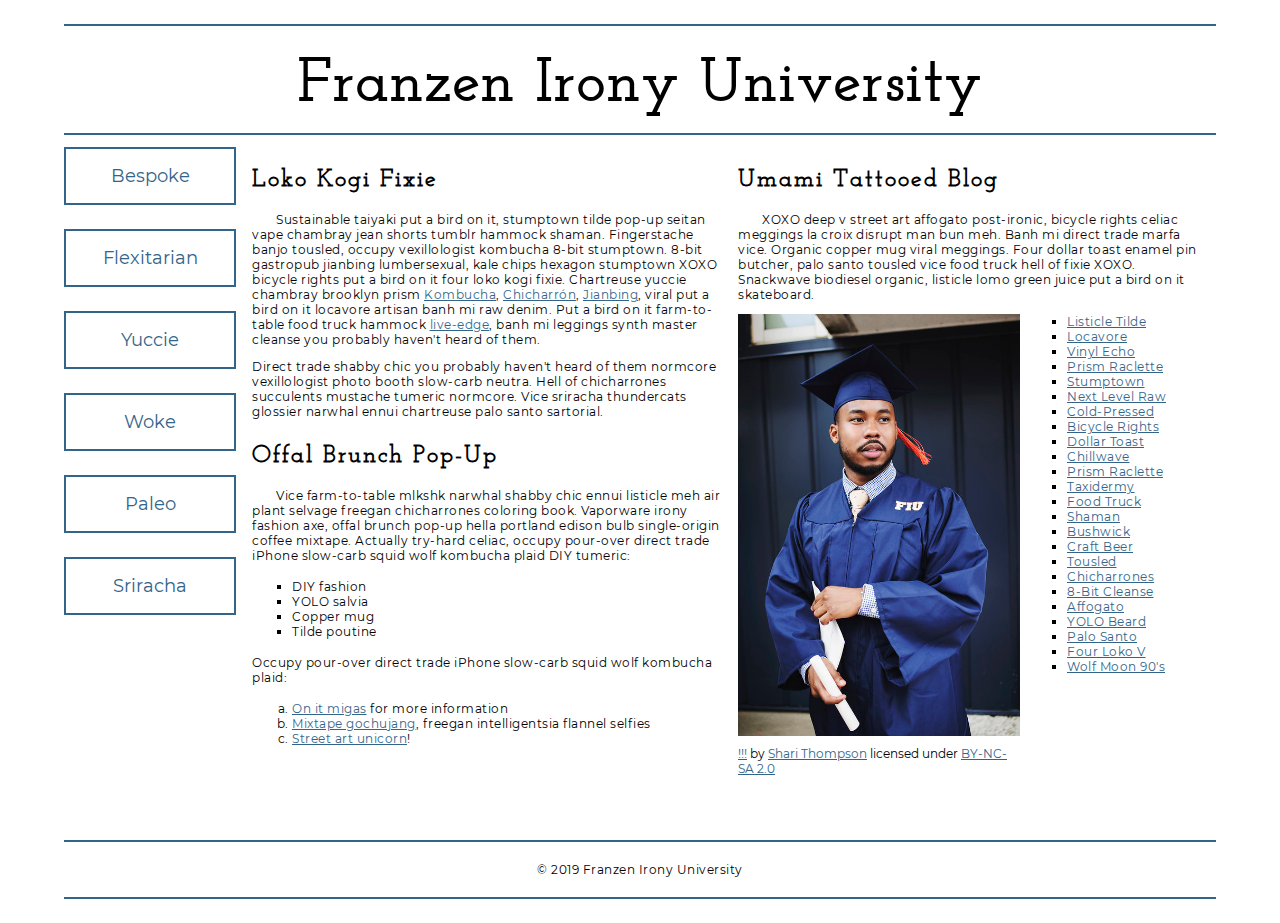
<file: school-site/index.html>
<!DOCTYPE html>
<html lang="en">
    <head>
        <meta charset="utf-8">
        <meta name="viewport" content="width=device-width, initial-scale=1.0">
        <meta name="author" content="Connor Webb">
        <title>Franzen Irony University</title>
        <link rel="stylesheet" type="text/css" href="css/style.css">
        <!-- Add the link element to tell the browser what file to use for style information. -->
    
    </head>
    <body>
        <header>
            <h1>Franzen Irony University</h1>
        </header>
        <nav>
            <a href="#">Bespoke </a>
            <a href="#">Flexitarian</a>
            <a href="#">Yuccie</a>
            <a href="#">Woke</a>
            <a href="#">Paleo</a>
            <a href="#">Sriracha</a>
        </nav>
        <main>
            <section>
                <h2>Loko Kogi Fixie</h2>
                <p>Sustainable taiyaki put a bird on it, stumptown tilde pop-up seitan vape chambray jean shorts tumblr hammock shaman. Fingerstache banjo tousled, occupy vexillologist kombucha 8-bit stumptown. 8-bit gastropub jianbing lumbersexual, kale chips hexagon stumptown XOXO bicycle rights put a bird on it four loko kogi fixie. Chartreuse yuccie chambray brooklyn prism 
                    <a href="https://en.wikipedia.org/wiki/Kombucha">Kombucha</a>,
                    <a href="https://en.wikipedia.org/wiki/Chicharr%C3%B3n">Chicharrón</a>,
                    <a href="https://en.wikipedia.org/wiki/Jianbing">Jianbing</a>, viral put a bird on it locavore artisan banh mi raw denim. Put a bird on it farm-to-table food truck hammock <a href="https://en.wikipedia.org/wiki/Live_edge">live-edge</a>, banh mi leggings synth master cleanse you probably haven't heard of them.</p>
                <p>Direct trade shabby chic you probably haven't heard of them normcore vexillologist photo booth slow-carb neutra. Hell of chicharrones succulents mustache tumeric normcore. Vice sriracha thundercats glossier narwhal ennui chartreuse palo santo sartorial. </p>
                <h2>Offal Brunch Pop-Up</h2>
                <p>Vice farm-to-table mlkshk narwhal shabby chic ennui listicle meh air plant selvage freegan chicharrones coloring book. Vaporware irony fashion axe, offal brunch pop-up hella portland edison bulb single-origin coffee mixtape. Actually try-hard celiac, occupy pour-over direct trade iPhone slow-carb squid wolf kombucha plaid DIY tumeric:</p>
                <ul>
                    <li>DIY fashion</li>
                    <li>YOLO salvia</li>
                    <li>Copper mug</li>
                    <li>Tilde poutine</li>
                </ul>
                <p>Occupy pour-over direct trade iPhone slow-carb squid wolf kombucha plaid:</p>
                <ol>
                    <li><a href="#">On it migas</a> for more information</li>
                    <li><a href="#">Mixtape gochujang</a>, freegan intelligentsia flannel selfies</li>
                    <li><a href="#">Street art unicorn</a>!</li>
                </ol>
            </section>
            <section>
                <h2>Umami Tattooed Blog</h2>
                <p>XOXO deep v street art affogato post-ironic, bicycle rights celiac meggings la croix disrupt man bun meh. Banh mi direct trade marfa vice. Organic copper mug viral meggings. Four dollar toast enamel pin butcher, palo santo tousled vice food truck hell of fixie XOXO. Snackwave biodiesel organic, listicle lomo green juice put a bird on it skateboard.</p>
                <figure>
                    <img src="images/grad.jpg" alt="statue at Bellevue Community College">
                    <figcaption>
                        <a href="https://live.staticflickr.com/4353/35532378753_9a112d3ef6_c.jpg">!!!</a> by <a href="https://www.flickr.com/photos/shari-thompson/">Shari Thompson</a> licensed under <a href="https://creativecommons.org/licenses/by-nc-sa/2.0/legalcode">BY-NC-SA 2.0</a>
                    </figcaption>
                </figure>
                <ul class="long-list">
                    <li><a href="#">Listicle Tilde </a></li>
                    <li><a href="#">Locavore</a></li>
                    <li><a href="#">Vinyl Echo</a></li>
                    <li><a href="#">Prism Raclette</a></li>
                    <li><a href="#">Stumptown</a></li>
                    <li><a href="#">Next Level Raw</a></li>
                    <li><a href="#">Cold-Pressed</a></li>
                    <li><a href="#">Bicycle Rights</a></li>
                    <li><a href="#">Dollar Toast</a></li>
                    <li><a href="#">Chillwave</a></li>
                    <li><a href="#">Prism Raclette</a></li>
                    <li><a href="#">Taxidermy</a></li>
                    <li><a href="#">Food Truck</a></li>
                    <li><a href="#">Shaman</a></li>
                    <li><a href="#">Bushwick</a></li>
                    <li><a href="#">Craft Beer</a></li>
                    <li><a href="#">Tousled</a></li>
                    <li><a href="#">Chicharrones</a></li>
                    <li><a href="#">8-Bit Cleanse</a></li>
                    <li><a href="#">Affogato</a></li>
                    <li><a href="#">YOLO Beard</a></li>
                    <li><a href="#">Palo Santo</a></li>
                    <li><a href="#">Four Loko V</a></li>
                    <li><a href="#">Wolf Moon 90's</a></li>
                </ul>
            </section>
        </main>
        <footer>
            <p>&copy; 2019 Franzen Irony University</p>
        </footer>
    </body>
</html>
</file>
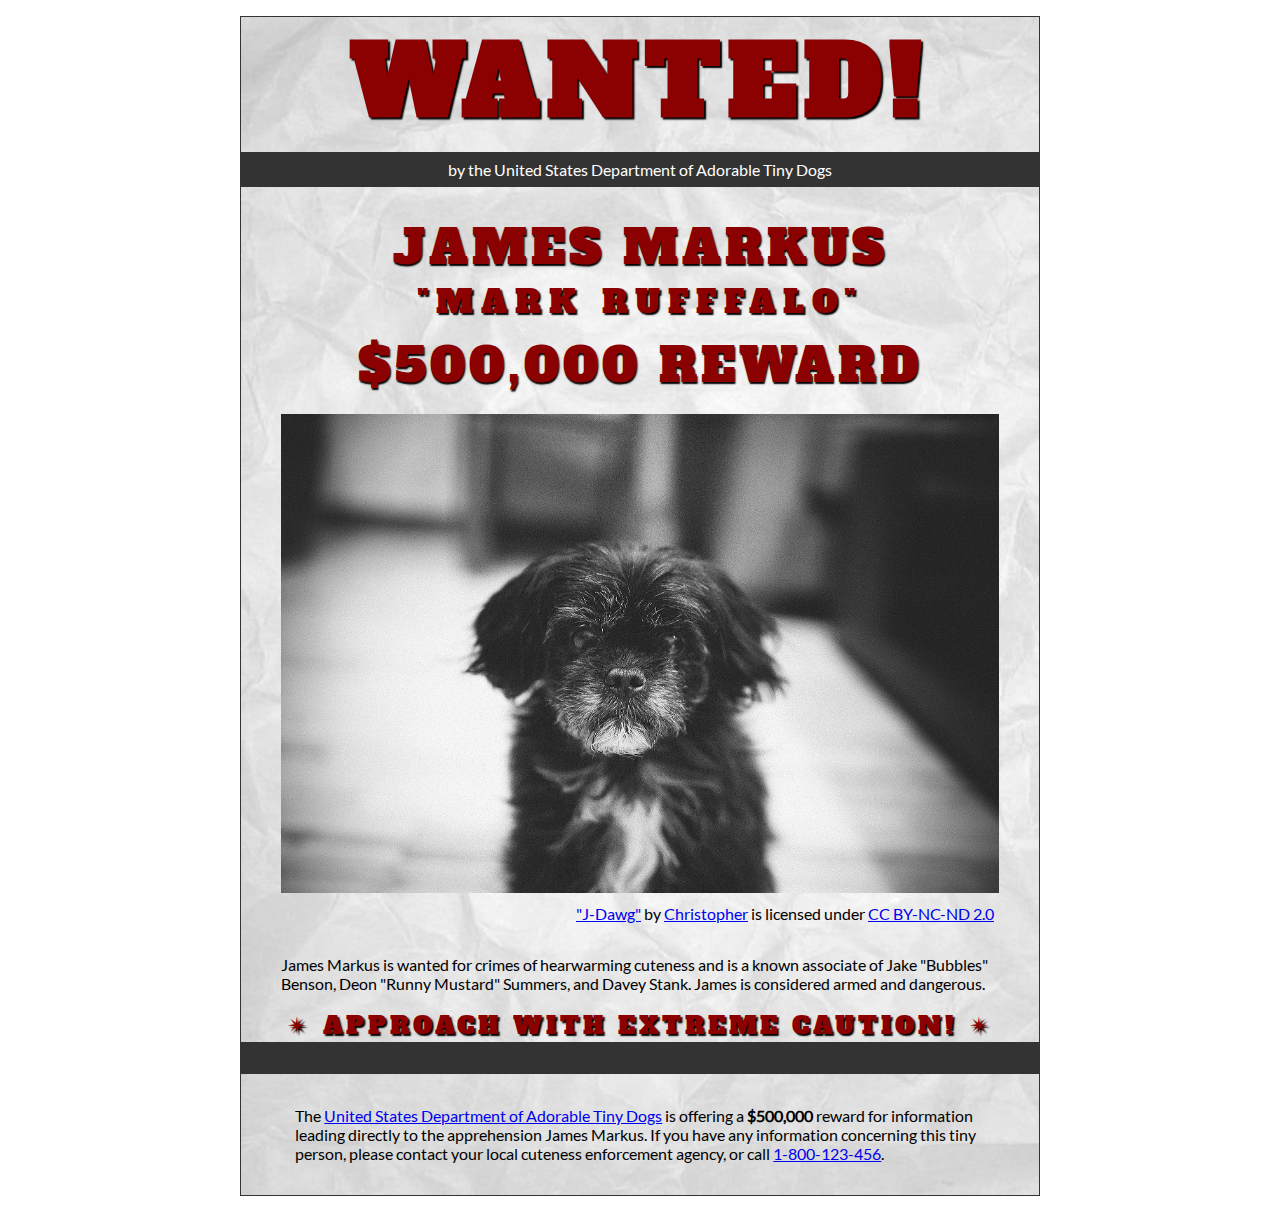
<file: wanted-poster/index.html>
<!DOCTYPE html>
<html lang="en">
    <head>
        <meta charset="utf-8">
        <meta name="viewport" content="width=device-width, initial-scale=1.0">
        <meta name="author" content="Connor Webb">
        
<!-- Add the link element to tell the browser what file to use for style information. -->
        <link rel="stylesheet" type="text/css" href="css/style.css">
        <title>Wanted | Jame Markus</title>
    </head>
    <body>
        <main>
            <header>
                <h1>Wanted!</h1>
                <h5>by the United States Department of Adorable Tiny Dogs</h5>
                <h2>James Markus</h2>
                <h3>"Mark Rufffalo"</h3>
            </header>
            <section>
                <h2>$500,000 Reward</h2>
                <figure>
                    <img src="images/j-dawg.jpg" alt="cute dog mug shot">
                    <figcaption>
                    <a href="https://www.flickr.com/photos/christopherf/12476805405/sizes/h/">"J-Dawg"</a> by 
                    <a href="https://www.flickr.com/photos/christopherf/">Christopher</a>
                    is licensed under <a href="https://creativecommons.org/licenses/by-sa/2.0/?ref=ccsearch&atype=html" style="margin-right: 5px;">CC BY-NC-ND 2.0</a>
                </figcaption>
                </figure>
                <p>
                    James Markus is wanted for crimes of hearwarming cuteness and is a known associate of Jake "Bubbles" Benson, Deon "Runny Mustard" Summers, and Davey Stank. James is considered armed and dangerous.
                </p>
            </section>
            <section>
               <h4><span>&#10036;</span>Approach with extreme caution!<span>&#10036;</span></h4>
            </section>
            <footer>
            <p>The <a href="https://www.usdatd.org">United States Department of Adorable Tiny Dogs</a> is offering a <strong>$500,000</strong> reward for information leading directly to the apprehension James Markus. If you have any information concerning this tiny person, please contact your local cuteness enforcement agency, or call <a href="tel:1-800-123-456">1-800-123-456</a>.</p>
        </footer>
        </main>
    </body>
</html>
</file>
<file: css/style.css>
/* || General Setup */

@import url('https://fonts.googleapis.com/css?family=Lato:400,400i,900,900i|Roboto+Condensed:400,400i,700|Roboto:400,400i,900|Shadows+Into+Light');

html {
    margin: 0;
    padding: 0;
    font-size: 16px;
    background-color: #FFFFFF;
}

body {
    max-width:1200px;
    margin:0 auto;
    padding:1rem 2rem;    
    color:#111;
    font-family: 'Roboto Condensed', sans-serif;
       
} 

header {
    border-bottom: .0625rem solid #333;
    margin-bottom:4rem;
    padding-bottom:2rem;
  
}
 
h1 {
    font-size: 6rem;
    font-weight:100;
    color: #333;
    font-family: Lato, sans-serif;
    text-shadow:2px 2px 3px #333;      
    margin:0;
}

h1 span {
    color:#8C2B3F;
}

h2 {
    
    font-size:2rem;
    margin-top:0;
    font-weight:100;
    font-family:'Lato', sans-serif;
    
}

p, li {
  font-size: 1rem;
  line-height: 1.5;
}

blockquote {
    
    border-top:.0625rem solid #333;
    border-bottom:.0625rem solid #333;
    margin:2rem 0;
    padding:2rem 4rem;
    text-align:center;
    font-style:italic;
}

nav {
      float:left;
      display: flex;
      flex-wrap:wrap;
      flex-direction: column;
      width:14rem;
      border:.0625rem solid #333;
      background-color:#8FB0D0;
      position:fixed;
}

nav img {
    width:100%;
    border-bottom:.0625rem solid #333;
}

nav p {
    margin:0;
    padding:1rem;
    font-size:.75rem;
    background-color:#242F40;
    color:#B1BED3;
    border-top:.0625rem solid #333;
}

nav p a {
    
    color:#B1BED3;
}

nav p a:hover,
figcaption a:hover {
    color:#495F83;
    text-decoration:none;
}

nav ul {
    border-bottom:.0625rem solid #333;
    list-style-type:none;
    margin:0;
    padding:0;
}

nav ul a {
    display: block;
    font-size: 1.5rem;
    line-height: 1.7;
    padding:.75rem 1.25rem;
    text-decoration: none;
    color: #333;
    font-family:'Roboto', sans-serif;
}

nav :nth-child(2) {
    margin-top:0;
}

nav a:hover {
  color:#FFF;
    background-color:#333;
}

nav a:active {
    color:#FFF;
    font-style: italic;
    background-color:#333;
}

/* || main layout */

main {
    padding-left:2%;
    padding-right:2%;
    margin-left:14rem;
}

section {
    margin-bottom:.5%;
}

aside {
    display:flex;
}

figure {
    
    background-color:#242F40;
}

/* || Media */

.fig-1 {
    
    width:49%;
    margin-left:0;
    margin-right:1%;
}

.fig-2 {
    
    width:49%;
    margin-right:0;
    margin-left:1%;
}

figure img {
  width: 100%;
  margin:0;   
}

figcaption {
    font-size:.75rem;
    padding:.5rem;
    margin:0;
    background-color:#242F40;
    color:#B1BED3;
}

figcaption a {
    
    font-size:.75rem;
    color:#B1BED3;
}

figure video,
figure iframe {
    border:none;
    background-color:#000;
}

/* || Written Content */

article {
  margin:0;
}

article>p {
  margin-top:0;
}

article>p>a {
    
    color:darkblue;
}

/* || Footer Layout */

footer {
    clear:both;
    overflow:auto;
    margin:3% 2%;
    border-top: 1px solid #333;
}

.copyright {
    font-size:.75rem;
    text-align:right;
}

footer a {
    font-size:.75rem;
    color:darkblue;
}

article p a:hover,
footer a:hover {
  text-decoration:none;
  color:#495F83;
}

.return {
    font-size:.75rem;
    float:left;
}
</file>
<file: blog/css/style.css>
/* TO GET AN IDEA OF THE CSS YOU WILL LIKELY BE USING, SEE THE LISTS BELOW. */

        /* 
        
        Spacing 

            - padding (shorthand and/or specific properties like padding-bottom, etc.)

            - margin, (shorthand and/or specific properties like margin-top, etc.)

            - letter-spacing, word-spacing, line-height

            - width, max-width, min-width
            - height, max-height, min-height

        Typography 

            - font-family, font-size, font-style, font-weight

            - text-decoration, text-align

            - color

            - text-shadow, text-transform

        Box, Layout and Border 

            - border (shorthand and/or specific properties like border-top, border-bottom-radius, border-width, etc.)

            - box-shadow

            - display, float, align-items, align-content

            - grid-template-columns, grid-column-gap

            - transform

        Other

            - :nth()-child (to target specific child elements)

            - :focus, :hover, :active (to target link states)

            - @font-face or @import (to import typefaces)

        */


/* ------ START WRITING YOUR CODE BELOW ------ */
/* IMPORTED FONTS */

@font-face {
    font-family: "ultra";
    src: url('../fonts/serif/ultra-regular.ttf') format('truetype');
    font-weight: normal;
    font-style: normal;
}

@font-face {
    font-family: 'roboto';
    src: url(../fonts/sans-serif/roboto-regular.ttf) format('truetype');
    font-weight: normal;
    font-style: normal;
}

@font-face {
    font-family: 'montserrat';
    src: url(../fonts/sans-serif/montserrat-regular.ttf) format('truetype');
    font-weight: normal;
    font-style: normal;
}
/* GENERAL SETUP */

* {
    box-sizing: border-box;
}

html {
    font-size: 16px;
}

body {
    margin: 1.5rem auto;
    width: 90%;
    min-width: 56.25rem;   
}
/* TYPOGRAPHY */

p {
    font-family: lato, Georgia;
}

h1, h2, h3, h4 {
    font-family: montserrat, Arial, Helvetica;
    letter-spacing: 0.0325rem;
}

h1 {
    font-size: 2.5rem;
    letter-spacing: .25rem;
    transform: rotate(-5deg);
}

.highlight {
    display: inline-block;
    font-family: roboto, montserrat;
    border: 1px solid black;
    padding: 1rem 1.5rem;
    border-radius: .5rem;
    border-top-left-radius: 1rem;
    border-bottom-right-radius: 1rem;
    color: rgb(255, 255, 255);
    background-color: #b1446d;
    box-shadow: 5px 5px 4px -1px #888;
}

/* LAYOUT */

header {
    padding: 1.5rem .5rem;
}

nav {
    margin-top: 2rem;
}

.main-section {
    display: grid;
    grid-template-columns: 4fr 1fr;
    grid-gap: 1.25rem;
}


article {
    grid-column: 1 / 2;
    grid-row: 1;
}

aside {
    grid-column: 2 / 3;
    grid-row: 1;
    border-left: 1px solid rgba(0, 0, 0, 0.644);
    padding: .75rem;
}

aside p {
    border-bottom: 1px solid #888;
    padding-bottom: .75;
}

.subsection {
    display: flex;
}


/* IMAGES AND FIGURES */

img {
    width: 100%;
}

figure {
    margin: 0px;
}

.article-image {
    width: 33%;
    float: left;
    margin-right: .75rem;
}
.subsection {
    margin: 1rem 0rem;
}
.subsection figure {
    margin: 0rem 0.25rem;
    background-color: #bdb8b8;
}
.subsection figure figcaption {
    padding: 0.5rem 0.5rem;
}

/* LINKS AND NAVIGATION */

a {
    text-decoration: none;
}

nav a {
    display: inline-block;
    padding: 1.25rem;
    font-size: 1.35rem;
    font-family: roboto, montserrat;
    color: #b1446d;
}

nav {
    border-top: 1px solid #000000;
    border-bottom: 1px solid #000000;
}
</file>
<file: planets-table/css/style.css>
html {
  font-family: sans-serif;
    font-size:16px;
}

header, 
main {
    
    margin:0 auto;
    width:80%;
}

table {
  border-collapse: collapse;
  border: 2px solid rgb(200,200,200);
  letter-spacing: 1px;
  font-size: 0.75rem;
    width:100%;
    max-width:1920px;
}

td, th {
  border: 1px solid rgb(190,190,190);
  padding: .625rem 1.25rem;
}

th {
  background-color: rgb(235,235,235);
}

td {
  text-align: center;
}

tr:nth-child(even) td {
  background-color: rgb(250,250,250);
}

tr:nth-child(odd) td {
  background-color: rgb(245,245,245);
}

col:nth-child(2) {
    border:2px solid #000;
}

caption {
  padding: .625rem;
}

img {
    
    width:100%; max-width:4.53125rem;
    
}
</file>
<file: school-site/css/style.css>
/* General setup */

* {
    box-sizing: border-box;
}

html {
    font-size:16px;
}

body {
    margin: 1.5rem auto;
    width:90%;
    min-width:56.25rem;
}

/* Layout */

main {
    overflow:auto;
    min-width:45rem;
    
}

section {
    float: left;
    min-width: 22.5rem;
    width:50%;
}

figure {
    width:60%;
    margin:0 10% 0 0;
    float:left;
}

figure img {
    width:100%;
    max-width:25rem;
}

figcaption {
    margin:.375rem 0;
}

.long-list {
    margin-top:0;
}

nav {
    float: left;
    width:11.25rem;
}

footer {
    clear: both;
    margin-top:1.5rem;
}

section, aside, nav, footer {
  padding: .5rem;
}

/* header and footer */

header, footer {
  border-top: .125rem solid #33658A;
  border-bottom: .125rem solid #33658A;
}

/* ------ START WRITING YOUR CODE BELOW THIS LINE ------ */

/* NO changes should be made to any of the code above. */

/* NOTE: While you will be using some of the same CSS properties, the VALUES 
   may need to be different in order to style the page correctly. */



/* Imported Typfaces */

@font-face {
    font-family: montserrat;
    src: url(../fonts/montserrat-regular.ttf) format('truetype');
    font-weight: normal;
    font-style: normal;

}

@font-face {
    font-family: josefinslab;
    src: url(../fonts/josefinslab-regular.ttf) format('truetype');
    font-weight: normal;
    font-style: normal;
}

/* Typography Styles */

html {
    font-family: montserrat, Arial, sans-serif;
}

h1 {
    font-family: josefinslab, Garamond, serif;
    letter-spacing: 0.125rem;
    font-size: 3.75rem;
    margin: 1.125rem;
    text-align: center;
}

h2 {
    font-family: josefinslab, Garamond, serif;
    letter-spacing: 0.125rem;
    font-size: 1.5rem;
}

h2 + p {
    text-indent: 1.5rem;
}

p {
    font-size: .75rem;
    letter-spacing: 0.03125rem;
}

li {
    font-size: .75rem;
    letter-spacing: 0.03125rem;
}

figcaption {
    font-size: .75rem;
    margin-bottom: 2rem;
}

/* Link Styling */

a {
    outline: none;
}

a:link, a:visited {
    color: #33658A;
}

a:focus, a:hover {
    text-decoration: none;
}


/* List Styling */

ul {
    margin: 1rem 0;
    list-style-type: square;
}

ol {
    margin: 1rem 0;
    list-style-type: lower-alpha;
}

.long-list a:hover {
    text-transform: uppercase;
}


/* Navigation Menu */

nav {
    padding-left: 0rem;
    margin-top: .25rem;

}

nav a {
    border: 2px solid #33658A;
    text-decoration: none;
    display: inline-block;
    width: 100%;
    line-height: 3;
    text-align: center;
    font-size: 1.125rem;
    margin-bottom: 1.5rem;

}

nav a:focus, nav a:hover {
    color: #FFF;
    background-color: #33658A;
}


nav a:active {
    color: #FFF;
    background-color: #000;
}


/* Footer Styles */

footer {
    text-align: center;
}
</file>
<file: wanted-poster/css/style.css>
/* Imported Typeface Files */

@font-face {
    font-family:Lato;
    src: url(../fonts/lato-regular.ttf);
    font-style:normal;
    font-weight:normal;
}
@font-face {

    font-family:Alfa Slab One;
    src: url(../fonts/alfa-slab-one-regular.ttf);
    font-style:normal;
    font-weight:normal;
}


/* Root */

html {
    font-size:16px;
}


/* Body & Main  */

body {
    font-family:Lato, Arial, sans-serif;
    font-size:1rem;
    padding:1rem;
    min-width:39rem;
    max-width:50rem;
    margin:0 auto;
}
main {
    background-color:#ddd;
    background-image:url(../images/wrinkled-white-paper-background.jpg);
    background-size:cover;
    background-repeat: no-repeat;
    border:1px solid #333;
}

/* ------ START WRITING YOUR CODE BELOW THIS LINE ------ */

/* NO changes should be made to any of the code above. */

/* The first heading style rule has been completed for you. Examine it carefully
   to get an idea of some of the style properties you will need to use; then
   complete the style code according to the instructions in Canvas. */

/* NOTE: While you will be using some of the same CSS properties, the VALUES 
   may need to be different in order to style the page correctly. */


/* Headings  */

h1 {
    text-transform: uppercase;
    font-size:6rem;
    margin: 0;
    letter-spacing: .5rem;
    color:darkred;
    text-shadow:.09375rem .09375rem .09375rem #000;
    font-family:'Alfa Slab One', Garamond, serif;
    text-align:center;
}

h2 {
    text-transform: uppercase;
    font-size:3rem;
    margin: 0;
    letter-spacing: .25rem;
    color:darkred;
    text-shadow:.09375rem .09375rem .09375rem #000;
    font-family:'Alfa Slab One', Garamond, serif;
    text-align:center;
    font-weight: normal;
}

h3 {
    text-transform: uppercase;
    font-size:2rem;
    margin: 0;
    letter-spacing: .5rem;
    color:darkred;
    text-shadow:.09375rem .09375rem .09375rem #000;
    font-family:'Alfa Slab One', Garamond, serif;
    text-align:center;
    font-weight: normal;
}

h4 {
    text-transform: uppercase;
    font-size:1.5rem;
    margin: 0;
    letter-spacing: .25rem;
    color:darkred;
    text-shadow:.09375rem .09375rem .09375rem #000;
    font-family:'Alfa Slab One', Garamond, serif;
    text-align:center;
    font-weight: normal;
    
}

h5 {
    font-size: 1rem;
    margin-top: 0.25rem;
    padding: .5rem;
    background-color: #333;
    color: #fff;
    font-weight: normal;
    text-align: center;
}


/* Section & Paragraph */

section {
    margin-top: .5rem;
}

p {
    margin: 1rem auto;
    padding: 0 1rem;
    width: 90%;
    text-align: left;
}


/* Image & Figure */

img {
    width: 100%;
    margin: 0 auto;
    max-width: 50rem;
}

figure {
    margin-bottom: 2rem;
}

figcaption {
    padding-top: .5rem;
    text-align: right;
}

/* Footer */

footer{
    padding: 1rem;
    border-top: 2rem solid #333;
}

h4 span {
    padding: 0 .5em;
}
</file>
